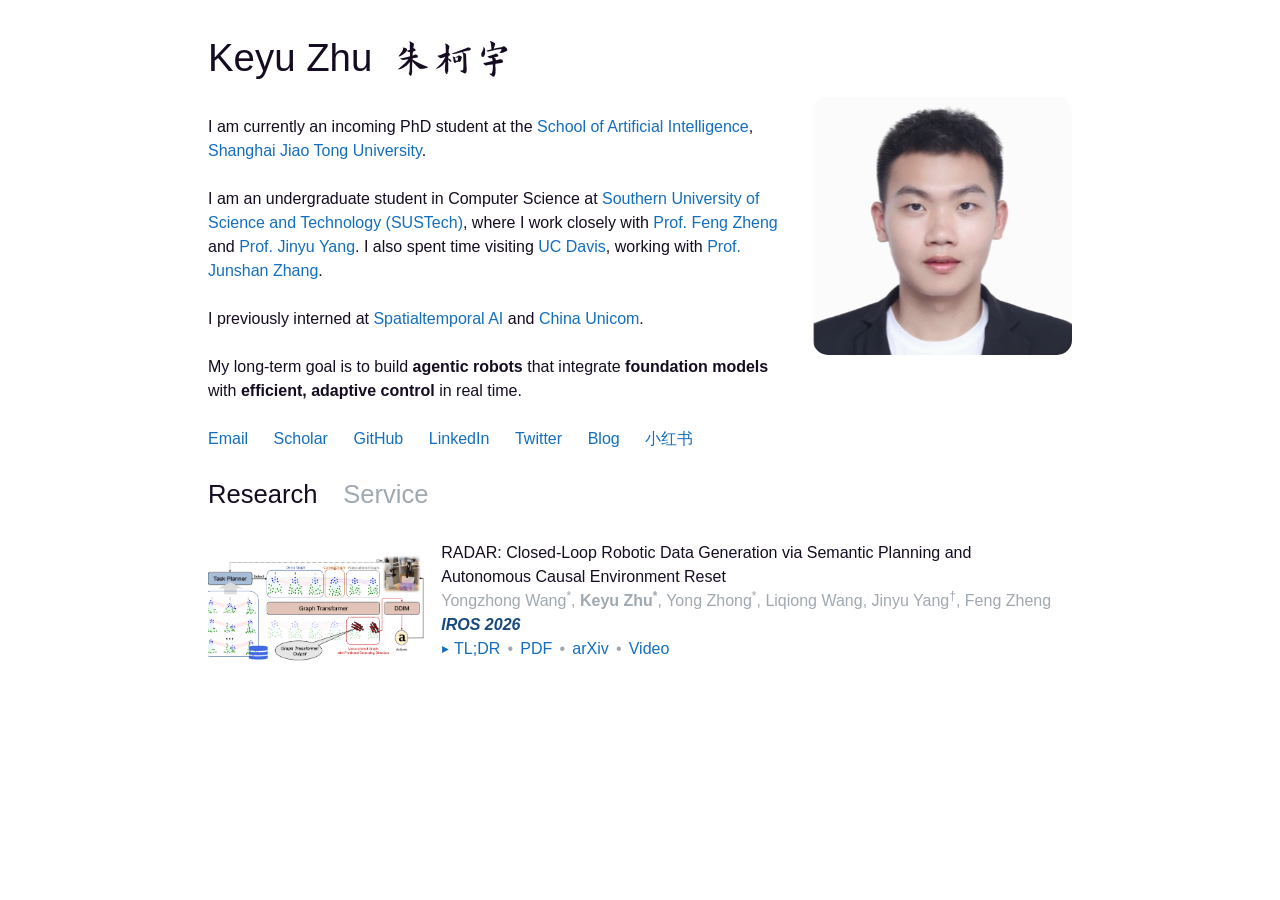
<file: index.html>
<!DOCTYPE html>
<html lang="en">
<head>
  <meta charset="UTF-8">
  <meta name="viewport" content="width=device-width, initial-scale=1">
  <title>Keyu Zhu | 朱柯宇</title>
  <link rel="icon" type="image/svg+xml" href="favicon.svg?v=2">
  <meta name="description" content="Keyu Zhu (朱柯宇), incoming PhD student at Shanghai Jiao Tong University and B.Eng. student in Computer Science at SUSTech.">
  <meta name="google-site-verification" content="KIYqb5cv6i7T6Eew-R6WvpS6TDI8xFtK9RqwvYF4V7I">
  <link rel="canonical" href="https://keyuzhu19.github.io/">
  <link rel="preload" href="assets/fonts/Slideqiuhong-name.woff2" as="font" type="font/woff2" crossorigin>
  <style>
    @font-face {
      font-family: "Slide Qiuhong";
      src: url("assets/fonts/Slideqiuhong-name.woff2") format("woff2");
      font-display: swap;
    }

    :root {
      color-scheme: light;
      --ink: #150c21;
      --muted: #a0a8b0;
      --link: #146ebe;
    }

    body {
      margin: 0;
      color: var(--ink);
      background: #fff;
      font: 1em / 1.5 Asap, Roboto, sans-serif;
    }

    a { color: var(--link); text-decoration: none; }
    a:hover { text-decoration: underline; }
    :focus-visible { outline: 2px solid var(--link); outline-offset: 4px; }

    .page { width: min(54em, calc(100% - 32px)); margin: 0 auto; padding-bottom: 6em; }
    .intro {
      display: grid;
      grid-template-columns: minmax(0, 1fr) 30%;
      align-items: center;
      gap: 2rem;
    }

    h1 { margin: 0; font-size: 2.4em; font-weight: 500; line-height: 3; }
    .chinese-name {
      display: inline-block;
      margin-left: .22em;
      font: 1.06em "Slide Qiuhong", "Noto Serif CJK SC", serif;
    }

    .bio p { margin: 0 0 1.5em; }
    .contact { display: flex; flex-wrap: wrap; gap: .45rem 1.6rem; }
    .portrait { display: block; width: 100%; height: auto; border-radius: 15px; filter: brightness(1.03) contrast(0.97) saturate(0.9); }

    .tabs { display: flex; flex-wrap: wrap; gap: .35rem 1.6rem; margin-top: .8em; }
    .tab {
      border: 0;
      padding: 0;
      color: var(--muted);
      background: transparent;
      font: 1.6em / 2.4 Arial, sans-serif;
      cursor: pointer;
    }
    .tab:hover, .tab[aria-selected="true"] { color: var(--ink); }
    [hidden] { display: none !important; }
    .panel { margin-top: 1em; scroll-margin-top: 16px; }
    .visually-hidden {
      position: absolute;
      width: 1px;
      height: 1px;
      overflow: hidden;
      clip-path: inset(50%);
      white-space: nowrap;
    }

    .paper { display: grid; grid-template-columns: 25% minmax(0, 72%); gap: 2%; align-items: start; }
    .paper-copy { min-width: 0; overflow-wrap: anywhere; }
    .paper-preview { display: block; margin-top: .4em; }
    .paper-preview video {
      display: block;
      width: 100%;
      aspect-ratio: 16 / 9;
      border-radius: 5px;
      object-fit: cover;
    }
    .paper h3 { margin: 0; font: inherit; }
    .paper h3 a { color: var(--ink); }
    .paper h3 a:hover { color: var(--link); }
    .paper p { margin: 0; }
    .authors, .link-divider { color: var(--muted); }
    .authors sup { font-size: .75em; line-height: 0; }
    .venue { color: #174a7e; font-style: italic; font-weight: 700; }
    .link-divider { margin: 0 .45rem; }
    .tldr-toggle {
      position: relative;
      display: inline-block;
      vertical-align: baseline;
      padding: 0 0 0 .8em;
      border: 0;
      background: none;
      color: var(--link);
      font: inherit;
      cursor: pointer;
      white-space: nowrap;
    }
    .tldr-toggle:hover { text-decoration: underline; }
    .tldr-caret {
      position: absolute;
      top: 50%;
      left: 0;
      width: .52em;
      height: .52em;
      background: currentColor;
      clip-path: polygon(10% 8%, 90% 50%, 10% 92%);
      transform: translateY(-50%);
    }
    .tldr-toggle[aria-expanded="true"] .tldr-caret { transform: translateY(-50%) rotate(90deg); }
    .paper .tldr { margin-top: .5em; }
    #service p { margin: 0; }

    @media (max-width: 640px) {
      html { -webkit-text-size-adjust: 100%; text-size-adjust: 100%; }
      /* Fit the desktop columns within the same side margins as the reference. */
      .page { width: 88%; font-size: clamp(.5rem, 2vw, .8125rem); }
      .intro { gap: 2em; }
      h1 { font-size: 1.92em; }
      .contact { gap: .3em 1.6em; }
      .tabs { gap: .35em 1.3em; }
      .tab { font-size: 1.3em; }
      .paper { font-size: .85em; }
      .link-divider { margin: 0 .45em; }
    }
  </style>
</head>
<body>
  <main class="page">
    <header class="intro">
      <div class="bio">
        <h1>Keyu Zhu <span class="chinese-name" lang="zh-Hans">朱柯宇</span></h1>
        <p>I am currently an incoming PhD student at the <a href="https://soai.sjtu.edu.cn/cn/article/xyjj">School of Artificial Intelligence</a>, <a href="https://en.sjtu.edu.cn/">Shanghai Jiao Tong University</a>.</p>
        <p>I am an undergraduate student in Computer Science at <a href="https://www.sustech.edu.cn/en/">Southern University of Science and Technology (SUSTech)</a>, where I work closely with <a href="https://faculty.sustech.edu.cn/fengzheng/?lang=en">Prof. Feng Zheng</a> and <a href="https://homepage.hit.edu.cn/yangjinyu">Prof. Jinyu Yang</a>. I also spent time visiting <a href="https://www.ucdavis.edu/">UC Davis</a>, working with <a href="https://faculty.engineering.ucdavis.edu/jzhang/">Prof. Junshan Zhang</a>.</p>
        <p>I previously interned at <a href="https://www.spatialtemporal.ai/home">Spatialtemporal AI</a> and <a href="https://www.chinaunicom.com/">China Unicom</a>.</p>
        <p>My long-term goal is to build <strong>agentic robots</strong> that integrate <strong>foundation models</strong> with <strong>efficient, adaptive control</strong> in real time.</p>
        <nav class="contact" aria-label="Contact and profiles">
          <a href="mailto:zhuky2023@mail.sustech.edu.cn">Email</a>
          <a href="https://scholar.google.com/citations?user=jNpZ_U0AAAAJ&amp;hl=en">Scholar</a>
          <a href="https://github.com/KeyuZHU19">GitHub</a>
          <a href="https://www.linkedin.com/in/keyu-zhu-7237433b2/">LinkedIn</a>
          <a href="https://x.com/KeyuZhu19">Twitter</a>
          <a href="blog/">Blog</a>
          <a href="https://www.xiaohongshu.com/user/profile/6753e2a1000000000800967c" lang="zh-Hans">小红书</a>
        </nav>
      </div>
      <img class="portrait" src="assets/images/photos/portrait.jpg" alt="Keyu Zhu">
    </header>

    <div class="tabs" role="tablist" aria-label="Homepage sections" hidden>
      <button class="tab" id="tab-research" type="button" role="tab" aria-controls="pub" aria-selected="true">Research</button>
      <button class="tab" id="tab-service" type="button" role="tab" aria-controls="service" aria-selected="false" tabindex="-1">Service</button>
    </div>

    <section class="panel" id="pub" aria-labelledby="publications-heading">
      <h2 class="visually-hidden" id="publications-heading">Selected Publications</h2>
      <article class="paper">
        <a class="paper-preview" href="https://arxiv.org/abs/2603.11811" aria-label="Open the RADAR paper">
          <video muted loop playsinline preload="none" poster="assets/images/covers/radar-iros-cover.png" aria-hidden="true">
            <source src="assets/videos/radar.mp4" type="video/mp4">
          </video>
        </a>
        <div class="paper-copy">
          <h3><a href="https://arxiv.org/abs/2603.11811">RADAR: Closed-Loop Robotic Data Generation via Semantic Planning and Autonomous Causal Environment Reset</a></h3>
          <p class="authors">Yongzhong Wang<sup>*</sup>, <strong>Keyu Zhu<sup>*</sup></strong>, Yong Zhong<sup>*</sup>, Liqiong Wang, Jinyu Yang<sup>†</sup>, Feng Zheng</p>
          <p class="venue">IROS 2026</p>
          <div class="paper-links">
            <span class="tldr-action" hidden><button class="tldr-toggle" type="button" aria-expanded="false" aria-controls="radar-tldr"><span class="tldr-caret" aria-hidden="true"></span>TL;DR</button><span class="link-divider" aria-hidden="true">•</span></span><a href="https://arxiv.org/pdf/2603.11811">PDF</a><span class="link-divider" aria-hidden="true">•</span><a href="https://arxiv.org/abs/2603.11811">arXiv</a><span class="link-divider" aria-hidden="true">•</span><a href="https://radar-iros.netlify.app/demo.mp4">Video</a>
          </div>
          <p class="tldr" id="radar-tldr">RADAR is a fully autonomous closed-loop robotic data generation pipeline that combines semantic planning, in-context imitation learning, automated success evaluation, and causal environment reset to scale real-world robot data collection with minimal human intervention.</p>
        </div>
      </article>
    </section>

    <section class="panel" id="service" aria-labelledby="service-heading">
      <h2 class="visually-hidden" id="service-heading">Reviewer Service</h2>
      <p>Reviewer for the IEEE International Conference on Robotics and Automation <strong>(ICRA)</strong>, 2027.</p>
      <p>Reviewer for the IEEE/RSJ International Conference on Intelligent Robots and Systems <strong>(IROS)</strong>, 2026.</p>
    </section>

  </main>

  <script>
    const tldrAction = document.querySelector('.tldr-action');
    const tldrToggle = tldrAction.querySelector('button');
    const tldr = document.getElementById(tldrToggle.getAttribute('aria-controls'));
    tldrToggle.addEventListener('click', () => {
      const expanded = tldrToggle.getAttribute('aria-expanded') === 'true';
      tldrToggle.setAttribute('aria-expanded', String(!expanded));
      tldr.hidden = expanded;
    });
    tldr.hidden = true;
    tldrAction.hidden = false;

    const tablist = document.querySelector('[role="tablist"]');
    const tabs = Array.from(tablist.querySelectorAll('[role="tab"]'));
    const panels = tabs.map(tab => document.getElementById(tab.getAttribute('aria-controls')));
    const preview = document.querySelector('.paper-preview video');
    const reduceMotion = window.matchMedia('(prefers-reduced-motion: reduce)');

    function updatePreview() {
      if (reduceMotion.matches || preview.closest('[hidden]')) {
        preview.pause();
      } else {
        preview.play().catch(() => {});
      }
    }

    function selectTab(index) {
      tabs.forEach((tab, i) => {
        const selected = i === index;
        tab.setAttribute('aria-selected', String(selected));
        tab.tabIndex = selected ? 0 : -1;
        panels[i].hidden = !selected;
      });

      updatePreview();
    }

    function selectFromHash() {
      const index = panels.findIndex(panel => '#' + panel.id === location.hash);
      selectTab(Math.max(0, index));
    }

    tabs.forEach((tab, index) => {
      panels[index].setAttribute('role', 'tabpanel');
      panels[index].setAttribute('aria-labelledby', tab.id);
      panels[index].tabIndex = 0;
      tab.addEventListener('click', () => selectTab(index));
    });

    tablist.addEventListener('keydown', event => {
      const index = tabs.indexOf(event.target);
      if (index === -1) return;
      let next;
      switch (event.key) {
        case 'ArrowLeft': next = (index - 1 + tabs.length) % tabs.length; break;
        case 'ArrowRight': next = (index + 1) % tabs.length; break;
        case 'Home': next = 0; break;
        case 'End': next = tabs.length - 1; break;
        default: return;
      }
      event.preventDefault();
      selectTab(next);
      tabs[next].focus();
    });

    window.addEventListener('hashchange', () => {
      selectFromHash();
      const panel = panels.find(panel => '#' + panel.id === location.hash);
      if (panel) panel.focus();
    });

    reduceMotion.addEventListener('change', updatePreview);
    selectFromHash();
    tablist.hidden = false;
  </script>
</body>
</html>
</file>
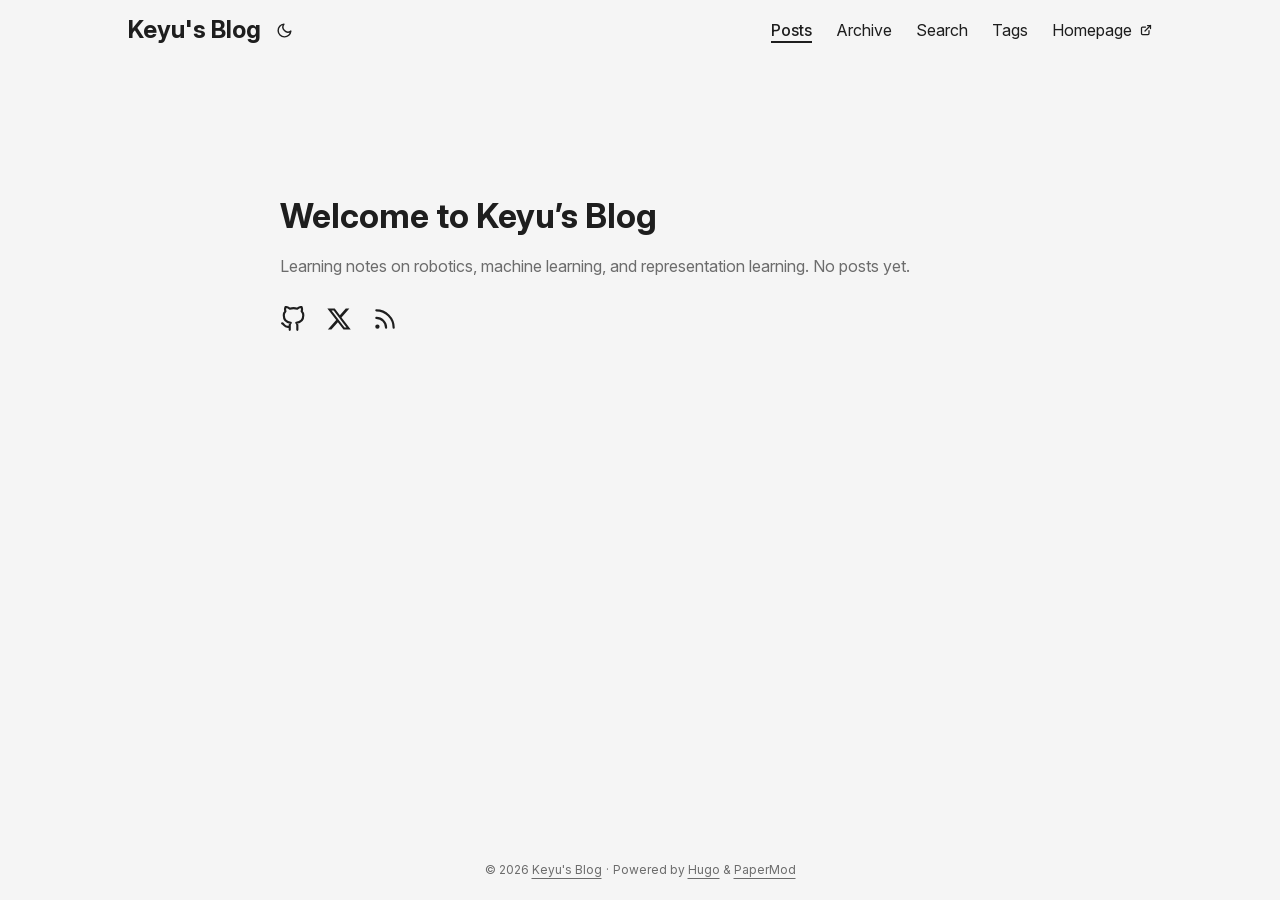
<file: blog/index.html>
<!doctype html><html lang=en dir=auto data-theme=light><head><meta charset=utf-8><meta http-equiv=X-UA-Compatible content="IE=edge"><meta name=viewport content="width=device-width,initial-scale=1,shrink-to-fit=no"><meta name=robots content="index, follow"><title>Keyu's Blog</title><meta name=description content="Learning notes by Keyu Zhu."><meta name=author content="Keyu Zhu"><link rel=canonical href=https://keyuzhu19.github.io/blog/><link crossorigin=anonymous href=/blog/assets/css/stylesheet.2ab759c4bc3dee145a88ee1e7ffdcf3d01024760ebacb793977cf0510c70693e.css integrity="sha256-KrdZxLw97hRaiO4ef/3PPQECR2DrrLeTl3zwUQxwaT4=" rel="preload stylesheet" as=style><link rel=icon href="https://keyuzhu19.github.io/favicon.svg?v=2"><link rel=icon type=image/png sizes=16x16 href=https://keyuzhu19.github.io/blog/favicon-16x16.png><link rel=icon type=image/png sizes=32x32 href=https://keyuzhu19.github.io/blog/favicon-32x32.png><link rel=apple-touch-icon href=https://keyuzhu19.github.io/blog/apple-touch-icon.png><link rel=mask-icon href=https://keyuzhu19.github.io/blog/safari-pinned-tab.svg><meta name=theme-color content="#2e2e33"><meta name=msapplication-TileColor content="#2e2e33"><link rel=alternate type=application/rss+xml href=https://keyuzhu19.github.io/blog/index.xml title=rss><link rel=alternate type=application/json href=https://keyuzhu19.github.io/blog/index.json title=json><link rel=alternate hreflang=en href=https://keyuzhu19.github.io/blog/><noscript><style>#theme-toggle,.top-link{display:none}</style></noscript><script>localStorage.getItem("pref-theme")==="dark"&&(document.querySelector("html").dataset.theme="dark")</script><meta property="og:url" content="https://keyuzhu19.github.io/blog/"><meta property="og:site_name" content="Keyu's Blog"><meta property="og:title" content="Keyu's Blog"><meta property="og:description" content="Learning notes by Keyu Zhu."><meta property="og:locale" content="en_US"><meta property="og:type" content="website"><meta name=twitter:card content="summary"><meta name=twitter:title content="Keyu's Blog"><meta name=twitter:description content="Learning notes by Keyu Zhu."><script type=application/ld+json>{"@context":"https://schema.org","@type":"Organization","name":"Keyu's Blog","url":"https://keyuzhu19.github.io/blog/","description":"Learning notes by Keyu Zhu.","logo":"https://keyuzhu19.github.io/favicon.svg?v=2","sameAs":["https://github.com/KeyuZHU19","https://x.com/KeyuZhu19","https://keyuzhu19.github.io/blog/index.xml"]}</script><meta name=generator content="Hugo 0.168.0"></head><body class=list id=top><header class=header><nav class=header-nav><div class=logo><a href=https://keyuzhu19.github.io/blog/ accesskey=h title="Keyu's Blog (Alt + H)">Keyu's Blog</a><div class=logo-switches><button id=theme-toggle class=theme-toggle accesskey=t title="(Alt + T)" aria-label="Toggle theme">
<svg class="moon" width="17" height="17" viewBox="0 0 24 24" fill="none" stroke="currentColor" stroke-width="2" stroke-linecap="round" stroke-linejoin="round"><path d="M21 12.79A9 9 0 1111.21 3 7 7 0 0021 12.79z"/></svg>
<svg class="sun" width="17" height="17" viewBox="0 0 24 24" fill="none" stroke="currentColor" stroke-width="2" stroke-linecap="round" stroke-linejoin="round"><circle cx="12" cy="12" r="5"/><line x1="12" y1="1" x2="12" y2="3"/><line x1="12" y1="21" x2="12" y2="23"/><line x1="4.22" y1="4.22" x2="5.64" y2="5.64"/><line x1="18.36" y1="18.36" x2="19.78" y2="19.78"/><line x1="1" y1="12" x2="3" y2="12"/><line x1="21" y1="12" x2="23" y2="12"/><line x1="4.22" y1="19.78" x2="5.64" y2="18.36"/><line x1="18.36" y1="5.64" x2="19.78" y2="4.22"/></svg></button></div></div><ul id=menu class=menu><li><a href=https://keyuzhu19.github.io/blog/ title=Posts><span class=active>Posts</span></a></li><li><a href=https://keyuzhu19.github.io/blog/archives/ title=Archive><span>Archive</span></a></li><li><a href=https://keyuzhu19.github.io/blog/search/ title="Search (Alt + /)" accesskey=/><span>Search</span></a></li><li><a href=https://keyuzhu19.github.io/blog/tags/ title=Tags><span>Tags</span></a></li><li><a href=https://keyuzhu19.github.io/ title=Homepage><span>Homepage</span>&nbsp;
<svg fill="none" shape-rendering="geometricPrecision" stroke="currentColor" stroke-linecap="round" stroke-linejoin="round" stroke-width="2.5" viewBox="0 0 24 24" height="12" width="12"><path d="M18 13v6a2 2 0 01-2 2H5a2 2 0 01-2-2V8a2 2 0 012-2h6"/><path d="M15 3h6v6"/><path d="M10 14 21 3"/></svg></a></li></ul></nav></header><main class=main><article class="first-entry home-info"><header class=entry-header><h1>Welcome to Keyu&rsquo;s Blog</h1></header><div class="entry-content md-content"><p>Learning notes on robotics, machine learning, and representation learning. No posts yet.</p></div><footer class=entry-footer><div class=social-icons><a href=https://github.com/KeyuZHU19 target=_blank rel="noopener noreferrer me" title=Github><svg viewBox="0 0 24 24" fill="none" stroke="currentColor" stroke-width="2" stroke-linecap="round" stroke-linejoin="round"><path d="M9 19c-5 1.5-5-2.5-7-3m14 6v-3.87a3.37 3.37.0 00-.94-2.61c3.14-.35 6.44-1.54 6.44-7A5.44 5.44.0 0020 4.77 5.07 5.07.0 0019.91 1S18.73.65 16 2.48a13.38 13.38.0 00-7 0C6.27.65 5.09 1 5.09 1A5.07 5.07.0 005 4.77 5.44 5.44.0 003.5 8.55c0 5.42 3.3 6.61 6.44 7A3.37 3.37.0 009 18.13V22"/></svg>
</a><a href=https://x.com/KeyuZhu19 target=_blank rel="noopener noreferrer me" title=X><svg viewBox="0 0 24 24" fill="currentColor"><path d="M18.244 2.25h3.308l-7.227 8.26 8.502 11.24H16.17l-5.214-6.817L4.99 21.75H1.68l7.73-8.835L1.254 2.25H8.08l4.713 6.231zm-1.161 17.52h1.833L7.084 4.126H5.117z"/></svg>
</a><a href=https://keyuzhu19.github.io/blog/index.xml target=_blank rel="noopener noreferrer me" title=Rss><svg viewBox="0 0 24 24" fill="none" stroke="currentColor" stroke-width="2" stroke-linecap="round" stroke-linejoin="round"><path d="M4 11a9 9 0 019 9"/><path d="M4 4a16 16 0 0116 16"/><circle cx="5" cy="19" r="1"/></svg></a></div></footer></article></main><footer class=footer><span>&copy; 2026 <a href=https://keyuzhu19.github.io/blog/>Keyu's Blog</a></span> ·
<span>Powered by
<a href="https://gohugo.io/?utm_source=papermod" rel=noopener target=_blank>Hugo</a> &
<a href=https://github.com/adityatelange/hugo-PaperMod/ rel=noopener target=_blank>PaperMod</a></span></footer><a href=#top id=top-link class="top-link hidden" aria-label="go to top" title="Go to Top (Alt + G)" accesskey=g><svg viewBox="0 0 24 24" fill="none" stroke="currentColor" stroke-width="2" stroke-linecap="round" stroke-linejoin="round" class="feather feather-chevrons-up"><polyline points="17 11 12 6 7 11"/><polyline points="17 18 12 13 7 18"/></svg>
</a><script>let menu=document.getElementById("menu");if(menu){const e=localStorage.getItem("menu-scroll-position");e&&(menu.scrollLeft=parseInt(e,10)),menu.onscroll=function(){localStorage.setItem("menu-scroll-position",menu.scrollLeft)}}document.querySelectorAll('a[href^="#"]').forEach(e=>{e.addEventListener("click",function(e){e.preventDefault();var t=this.getAttribute("href").substr(1);window.matchMedia("(prefers-reduced-motion: reduce)").matches?document.querySelector(`[id='${decodeURIComponent(t)}']`).scrollIntoView():document.querySelector(`[id='${decodeURIComponent(t)}']`).scrollIntoView({behavior:"smooth"}),t==="top"?history.replaceState(null,null," "):history.pushState(null,null,`#${t}`)})})</script><script>var toplink=document.getElementById("top-link");window.onscroll=function(){const e=window.innerHeight;document.body.scrollTop>e||document.documentElement.scrollTop>e?toplink.classList.remove("hidden"):toplink.classList.add("hidden")}</script><script>document.getElementById("theme-toggle").addEventListener("click",()=>{const e=document.querySelector("html");e.dataset.theme==="dark"?(e.dataset.theme="light",localStorage.setItem("pref-theme","light")):(e.dataset.theme="dark",localStorage.setItem("pref-theme","dark"))})</script></body></html>
</file>
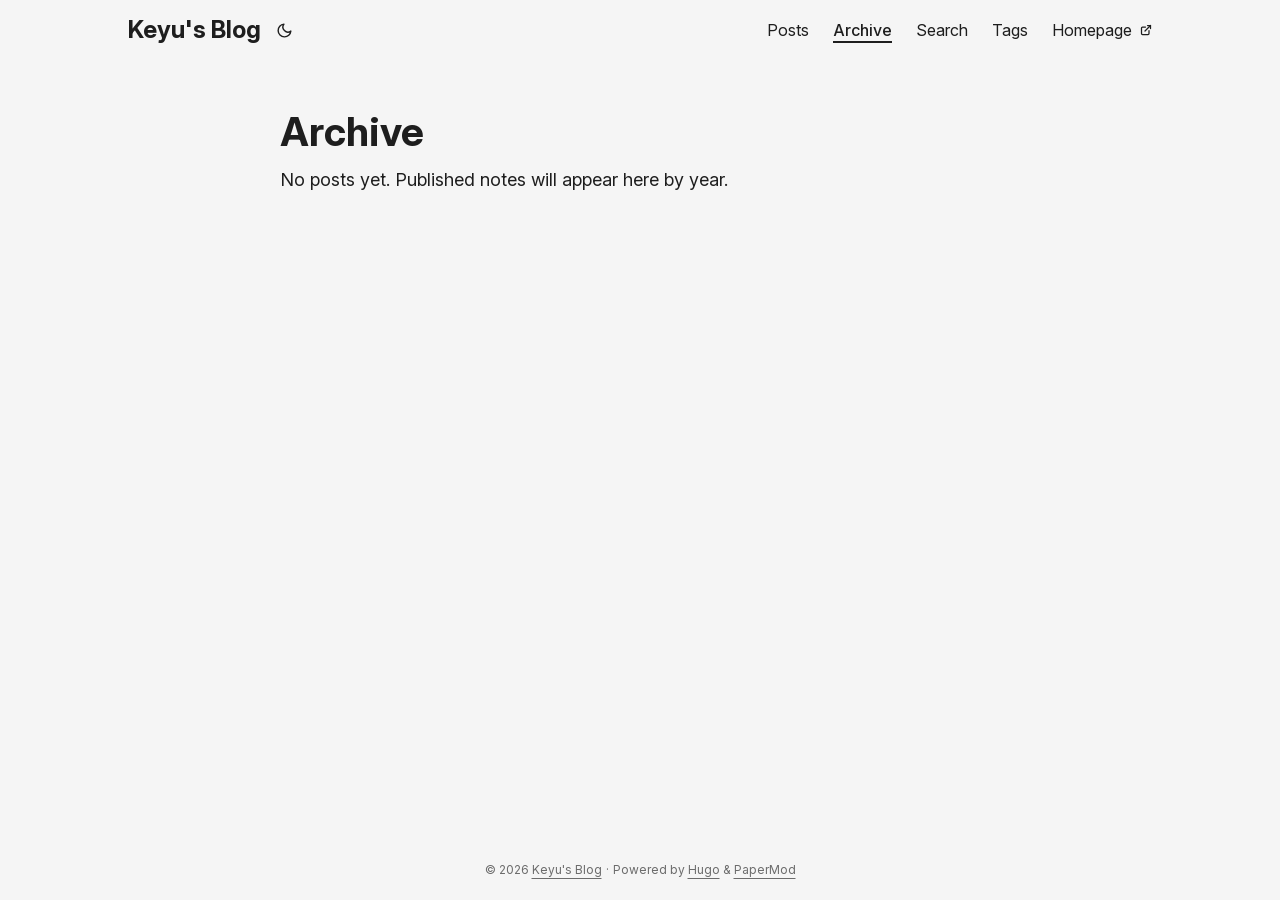
<file: blog/archives/index.html>
<!doctype html><html lang=en dir=auto data-theme=light><head><meta charset=utf-8><meta http-equiv=X-UA-Compatible content="IE=edge"><meta name=viewport content="width=device-width,initial-scale=1,shrink-to-fit=no"><meta name=robots content="index, follow"><title>Archive | Keyu's Blog</title><meta name=keywords content><meta name=description content="No posts yet. Published notes will appear here by year."><meta name=author content="Keyu Zhu"><link rel=canonical href=https://keyuzhu19.github.io/blog/archives/><link crossorigin=anonymous href=/blog/assets/css/stylesheet.2ab759c4bc3dee145a88ee1e7ffdcf3d01024760ebacb793977cf0510c70693e.css integrity="sha256-KrdZxLw97hRaiO4ef/3PPQECR2DrrLeTl3zwUQxwaT4=" rel="preload stylesheet" as=style><link rel=icon href="https://keyuzhu19.github.io/favicon.svg?v=2"><link rel=icon type=image/png sizes=16x16 href=https://keyuzhu19.github.io/blog/favicon-16x16.png><link rel=icon type=image/png sizes=32x32 href=https://keyuzhu19.github.io/blog/favicon-32x32.png><link rel=apple-touch-icon href=https://keyuzhu19.github.io/blog/apple-touch-icon.png><link rel=mask-icon href=https://keyuzhu19.github.io/blog/safari-pinned-tab.svg><meta name=theme-color content="#2e2e33"><meta name=msapplication-TileColor content="#2e2e33"><link rel=alternate hreflang=en href=https://keyuzhu19.github.io/blog/archives/><noscript><style>#theme-toggle,.top-link{display:none}</style></noscript><script>localStorage.getItem("pref-theme")==="dark"&&(document.querySelector("html").dataset.theme="dark")</script><meta property="og:url" content="https://keyuzhu19.github.io/blog/archives/"><meta property="og:site_name" content="Keyu's Blog"><meta property="og:title" content="Archive"><meta property="og:description" content="No posts yet. Published notes will appear here by year."><meta property="og:locale" content="en_US"><meta property="og:type" content="article"><meta name=twitter:card content="summary"><meta name=twitter:title content="Archive"><meta name=twitter:description content="No posts yet. Published notes will appear here by year."><script type=application/ld+json>{"@context":"https://schema.org","@type":"BreadcrumbList","itemListElement":[{"@type":"ListItem","position":1,"name":"Archive","item":"https://keyuzhu19.github.io/blog/archives/"}]}</script><script type=application/ld+json>{"@context":"https://schema.org","@type":"BlogPosting","headline":"Archive","name":"Archive","description":"No posts yet. Published notes will appear here by year.","keywords":[],"articleBody":"","wordCount":"0","inLanguage":"en","datePublished":"0001-01-01T00:00:00Z","dateModified":"0001-01-01T00:00:00Z","author":{"@type":"Person","name":"Keyu Zhu"},"mainEntityOfPage":{"@type":"WebPage","@id":"https://keyuzhu19.github.io/blog/archives/"},"publisher":{"@type":"Organization","name":"Keyu's Blog","logo":{"@type":"ImageObject","url":"https://keyuzhu19.github.io/favicon.svg?v=2"}}}</script></head><body class=list id=top><header class=header><nav class=header-nav><div class=logo><a href=https://keyuzhu19.github.io/blog/ accesskey=h title="Keyu's Blog (Alt + H)">Keyu's Blog</a><div class=logo-switches><button id=theme-toggle class=theme-toggle accesskey=t title="(Alt + T)" aria-label="Toggle theme">
<svg class="moon" width="17" height="17" viewBox="0 0 24 24" fill="none" stroke="currentColor" stroke-width="2" stroke-linecap="round" stroke-linejoin="round"><path d="M21 12.79A9 9 0 1111.21 3 7 7 0 0021 12.79z"/></svg>
<svg class="sun" width="17" height="17" viewBox="0 0 24 24" fill="none" stroke="currentColor" stroke-width="2" stroke-linecap="round" stroke-linejoin="round"><circle cx="12" cy="12" r="5"/><line x1="12" y1="1" x2="12" y2="3"/><line x1="12" y1="21" x2="12" y2="23"/><line x1="4.22" y1="4.22" x2="5.64" y2="5.64"/><line x1="18.36" y1="18.36" x2="19.78" y2="19.78"/><line x1="1" y1="12" x2="3" y2="12"/><line x1="21" y1="12" x2="23" y2="12"/><line x1="4.22" y1="19.78" x2="5.64" y2="18.36"/><line x1="18.36" y1="5.64" x2="19.78" y2="4.22"/></svg></button></div></div><ul id=menu class=menu><li><a href=https://keyuzhu19.github.io/blog/ title=Posts><span>Posts</span></a></li><li><a href=https://keyuzhu19.github.io/blog/archives/ title=Archive><span class=active>Archive</span></a></li><li><a href=https://keyuzhu19.github.io/blog/search/ title="Search (Alt + /)" accesskey=/><span>Search</span></a></li><li><a href=https://keyuzhu19.github.io/blog/tags/ title=Tags><span>Tags</span></a></li><li><a href=https://keyuzhu19.github.io/ title=Homepage><span>Homepage</span>&nbsp;
<svg fill="none" shape-rendering="geometricPrecision" stroke="currentColor" stroke-linecap="round" stroke-linejoin="round" stroke-width="2.5" viewBox="0 0 24 24" height="12" width="12"><path d="M18 13v6a2 2 0 01-2 2H5a2 2 0 01-2-2V8a2 2 0 012-2h6"/><path d="M15 3h6v6"/><path d="M10 14 21 3"/></svg></a></li></ul></nav></header><main class=main><header class=page-header><h1>Archive</h1><div class=post-description>No posts yet. Published notes will appear here by year.</div></header></main><footer class=footer><span>&copy; 2026 <a href=https://keyuzhu19.github.io/blog/>Keyu's Blog</a></span> ·
<span>Powered by
<a href="https://gohugo.io/?utm_source=papermod" rel=noopener target=_blank>Hugo</a> &
<a href=https://github.com/adityatelange/hugo-PaperMod/ rel=noopener target=_blank>PaperMod</a></span></footer><a href=#top id=top-link class="top-link hidden" aria-label="go to top" title="Go to Top (Alt + G)" accesskey=g><svg viewBox="0 0 24 24" fill="none" stroke="currentColor" stroke-width="2" stroke-linecap="round" stroke-linejoin="round" class="feather feather-chevrons-up"><polyline points="17 11 12 6 7 11"/><polyline points="17 18 12 13 7 18"/></svg>
</a><script>let menu=document.getElementById("menu");if(menu){const e=localStorage.getItem("menu-scroll-position");e&&(menu.scrollLeft=parseInt(e,10)),menu.onscroll=function(){localStorage.setItem("menu-scroll-position",menu.scrollLeft)}}document.querySelectorAll('a[href^="#"]').forEach(e=>{e.addEventListener("click",function(e){e.preventDefault();var t=this.getAttribute("href").substr(1);window.matchMedia("(prefers-reduced-motion: reduce)").matches?document.querySelector(`[id='${decodeURIComponent(t)}']`).scrollIntoView():document.querySelector(`[id='${decodeURIComponent(t)}']`).scrollIntoView({behavior:"smooth"}),t==="top"?history.replaceState(null,null," "):history.pushState(null,null,`#${t}`)})})</script><script>var toplink=document.getElementById("top-link");window.onscroll=function(){const e=window.innerHeight;document.body.scrollTop>e||document.documentElement.scrollTop>e?toplink.classList.remove("hidden"):toplink.classList.add("hidden")}</script><script>document.getElementById("theme-toggle").addEventListener("click",()=>{const e=document.querySelector("html");e.dataset.theme==="dark"?(e.dataset.theme="light",localStorage.setItem("pref-theme","light")):(e.dataset.theme="dark",localStorage.setItem("pref-theme","dark"))})</script></body></html>
</file>
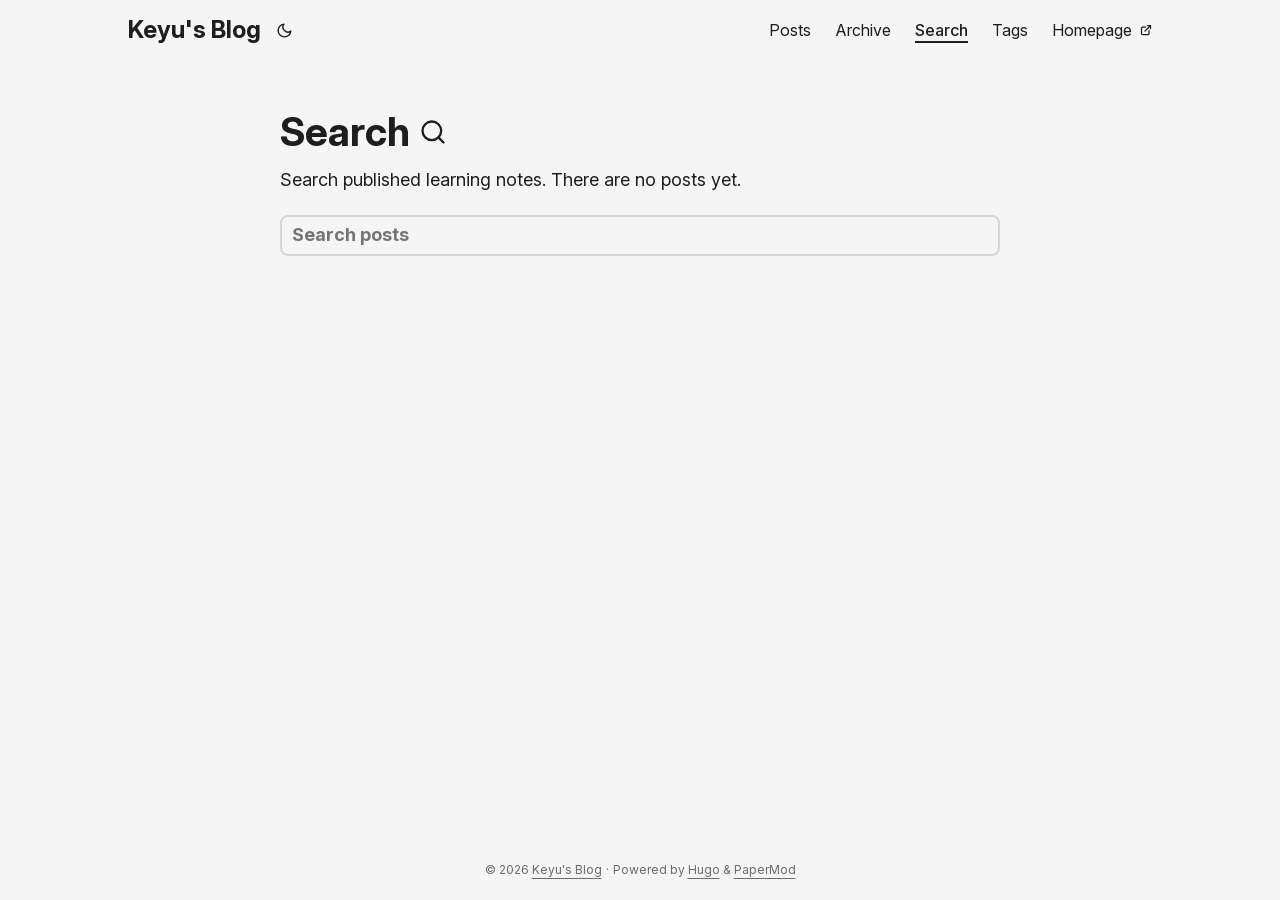
<file: blog/search/index.html>
<!doctype html><html lang=en dir=auto data-theme=light><head><meta charset=utf-8><meta http-equiv=X-UA-Compatible content="IE=edge"><meta name=viewport content="width=device-width,initial-scale=1,shrink-to-fit=no"><meta name=robots content="index, follow"><title>Search | Keyu's Blog</title><meta name=keywords content><meta name=description content="Search published learning notes. There are no posts yet."><meta name=author content="Keyu Zhu"><link rel=canonical href=https://keyuzhu19.github.io/blog/search/><link crossorigin=anonymous href=/blog/assets/css/stylesheet.2ab759c4bc3dee145a88ee1e7ffdcf3d01024760ebacb793977cf0510c70693e.css integrity="sha256-KrdZxLw97hRaiO4ef/3PPQECR2DrrLeTl3zwUQxwaT4=" rel="preload stylesheet" as=style><link crossorigin=anonymous rel=preload as=fetch href=../index.json><script defer crossorigin=anonymous src=/blog/assets/js/search.e229e8d51c221f102254c8cc8c10b254d8f4faf0a0141b78d4827f9d925d6541.js integrity="sha256-4ino1RwiHxAiVMjMjBCyVNj0+vCgFBt41IJ/nZJdZUE="></script><link rel=icon href="https://keyuzhu19.github.io/favicon.svg?v=2"><link rel=icon type=image/png sizes=16x16 href=https://keyuzhu19.github.io/blog/favicon-16x16.png><link rel=icon type=image/png sizes=32x32 href=https://keyuzhu19.github.io/blog/favicon-32x32.png><link rel=apple-touch-icon href=https://keyuzhu19.github.io/blog/apple-touch-icon.png><link rel=mask-icon href=https://keyuzhu19.github.io/blog/safari-pinned-tab.svg><meta name=theme-color content="#2e2e33"><meta name=msapplication-TileColor content="#2e2e33"><link rel=alternate hreflang=en href=https://keyuzhu19.github.io/blog/search/><noscript><style>#theme-toggle,.top-link{display:none}</style></noscript><script>localStorage.getItem("pref-theme")==="dark"&&(document.querySelector("html").dataset.theme="dark")</script><meta property="og:url" content="https://keyuzhu19.github.io/blog/search/"><meta property="og:site_name" content="Keyu's Blog"><meta property="og:title" content="Search"><meta property="og:description" content="Search published learning notes. There are no posts yet."><meta property="og:locale" content="en_US"><meta property="og:type" content="article"><meta name=twitter:card content="summary"><meta name=twitter:title content="Search"><meta name=twitter:description content="Search published learning notes. There are no posts yet."><script type=application/ld+json>{"@context":"https://schema.org","@type":"BreadcrumbList","itemListElement":[{"@type":"ListItem","position":1,"name":"Search","item":"https://keyuzhu19.github.io/blog/search/"}]}</script><script type=application/ld+json>{"@context":"https://schema.org","@type":"BlogPosting","headline":"Search","name":"Search","description":"Search published learning notes. There are no posts yet.","keywords":[],"articleBody":"","wordCount":"0","inLanguage":"en","datePublished":"0001-01-01T00:00:00Z","dateModified":"0001-01-01T00:00:00Z","author":{"@type":"Person","name":"Keyu Zhu"},"mainEntityOfPage":{"@type":"WebPage","@id":"https://keyuzhu19.github.io/blog/search/"},"publisher":{"@type":"Organization","name":"Keyu's Blog","logo":{"@type":"ImageObject","url":"https://keyuzhu19.github.io/favicon.svg?v=2"}}}</script></head><body class=list id=top><header class=header><nav class=header-nav><div class=logo><a href=https://keyuzhu19.github.io/blog/ accesskey=h title="Keyu's Blog (Alt + H)">Keyu's Blog</a><div class=logo-switches><button id=theme-toggle class=theme-toggle accesskey=t title="(Alt + T)" aria-label="Toggle theme">
<svg class="moon" width="17" height="17" viewBox="0 0 24 24" fill="none" stroke="currentColor" stroke-width="2" stroke-linecap="round" stroke-linejoin="round"><path d="M21 12.79A9 9 0 1111.21 3 7 7 0 0021 12.79z"/></svg>
<svg class="sun" width="17" height="17" viewBox="0 0 24 24" fill="none" stroke="currentColor" stroke-width="2" stroke-linecap="round" stroke-linejoin="round"><circle cx="12" cy="12" r="5"/><line x1="12" y1="1" x2="12" y2="3"/><line x1="12" y1="21" x2="12" y2="23"/><line x1="4.22" y1="4.22" x2="5.64" y2="5.64"/><line x1="18.36" y1="18.36" x2="19.78" y2="19.78"/><line x1="1" y1="12" x2="3" y2="12"/><line x1="21" y1="12" x2="23" y2="12"/><line x1="4.22" y1="19.78" x2="5.64" y2="18.36"/><line x1="18.36" y1="5.64" x2="19.78" y2="4.22"/></svg></button></div></div><ul id=menu class=menu><li><a href=https://keyuzhu19.github.io/blog/ title=Posts><span>Posts</span></a></li><li><a href=https://keyuzhu19.github.io/blog/archives/ title=Archive><span>Archive</span></a></li><li><a href=https://keyuzhu19.github.io/blog/search/ title="Search (Alt + /)" accesskey=/><span class=active>Search</span></a></li><li><a href=https://keyuzhu19.github.io/blog/tags/ title=Tags><span>Tags</span></a></li><li><a href=https://keyuzhu19.github.io/ title=Homepage><span>Homepage</span>&nbsp;
<svg fill="none" shape-rendering="geometricPrecision" stroke="currentColor" stroke-linecap="round" stroke-linejoin="round" stroke-width="2.5" viewBox="0 0 24 24" height="12" width="12"><path d="M18 13v6a2 2 0 01-2 2H5a2 2 0 01-2-2V8a2 2 0 012-2h6"/><path d="M15 3h6v6"/><path d="M10 14 21 3"/></svg></a></li></ul></nav></header><main class=main><header class=page-header><h1>Search <svg width="28" height="28" viewBox="0 0 24 24" fill="none" stroke="currentColor" stroke-width="2" stroke-linecap="round" stroke-linejoin="round"><circle cx="11" cy="11" r="8"/><line x1="21" y1="21" x2="16.65" y2="16.65"/></svg></h1><div class=post-description>Search published learning notes. There are no posts yet.</div><div class=post-meta></div></header><div id=searchbox class=searchbox><input id=searchInput disabled placeholder="Search posts" aria-label=search type=search autocomplete=off maxlength=64><ul id=searchResults class=searchResults aria-label="search results"></ul></div></main><footer class=footer><span>&copy; 2026 <a href=https://keyuzhu19.github.io/blog/>Keyu's Blog</a></span> ·
<span>Powered by
<a href="https://gohugo.io/?utm_source=papermod" rel=noopener target=_blank>Hugo</a> &
<a href=https://github.com/adityatelange/hugo-PaperMod/ rel=noopener target=_blank>PaperMod</a></span></footer><a href=#top id=top-link class="top-link hidden" aria-label="go to top" title="Go to Top (Alt + G)" accesskey=g><svg viewBox="0 0 24 24" fill="none" stroke="currentColor" stroke-width="2" stroke-linecap="round" stroke-linejoin="round" class="feather feather-chevrons-up"><polyline points="17 11 12 6 7 11"/><polyline points="17 18 12 13 7 18"/></svg>
</a><script>let menu=document.getElementById("menu");if(menu){const e=localStorage.getItem("menu-scroll-position");e&&(menu.scrollLeft=parseInt(e,10)),menu.onscroll=function(){localStorage.setItem("menu-scroll-position",menu.scrollLeft)}}document.querySelectorAll('a[href^="#"]').forEach(e=>{e.addEventListener("click",function(e){e.preventDefault();var t=this.getAttribute("href").substr(1);window.matchMedia("(prefers-reduced-motion: reduce)").matches?document.querySelector(`[id='${decodeURIComponent(t)}']`).scrollIntoView():document.querySelector(`[id='${decodeURIComponent(t)}']`).scrollIntoView({behavior:"smooth"}),t==="top"?history.replaceState(null,null," "):history.pushState(null,null,`#${t}`)})})</script><script>var toplink=document.getElementById("top-link");window.onscroll=function(){const e=window.innerHeight;document.body.scrollTop>e||document.documentElement.scrollTop>e?toplink.classList.remove("hidden"):toplink.classList.add("hidden")}</script><script>document.getElementById("theme-toggle").addEventListener("click",()=>{const e=document.querySelector("html");e.dataset.theme==="dark"?(e.dataset.theme="light",localStorage.setItem("pref-theme","light")):(e.dataset.theme="dark",localStorage.setItem("pref-theme","dark"))})</script></body></html>
</file>
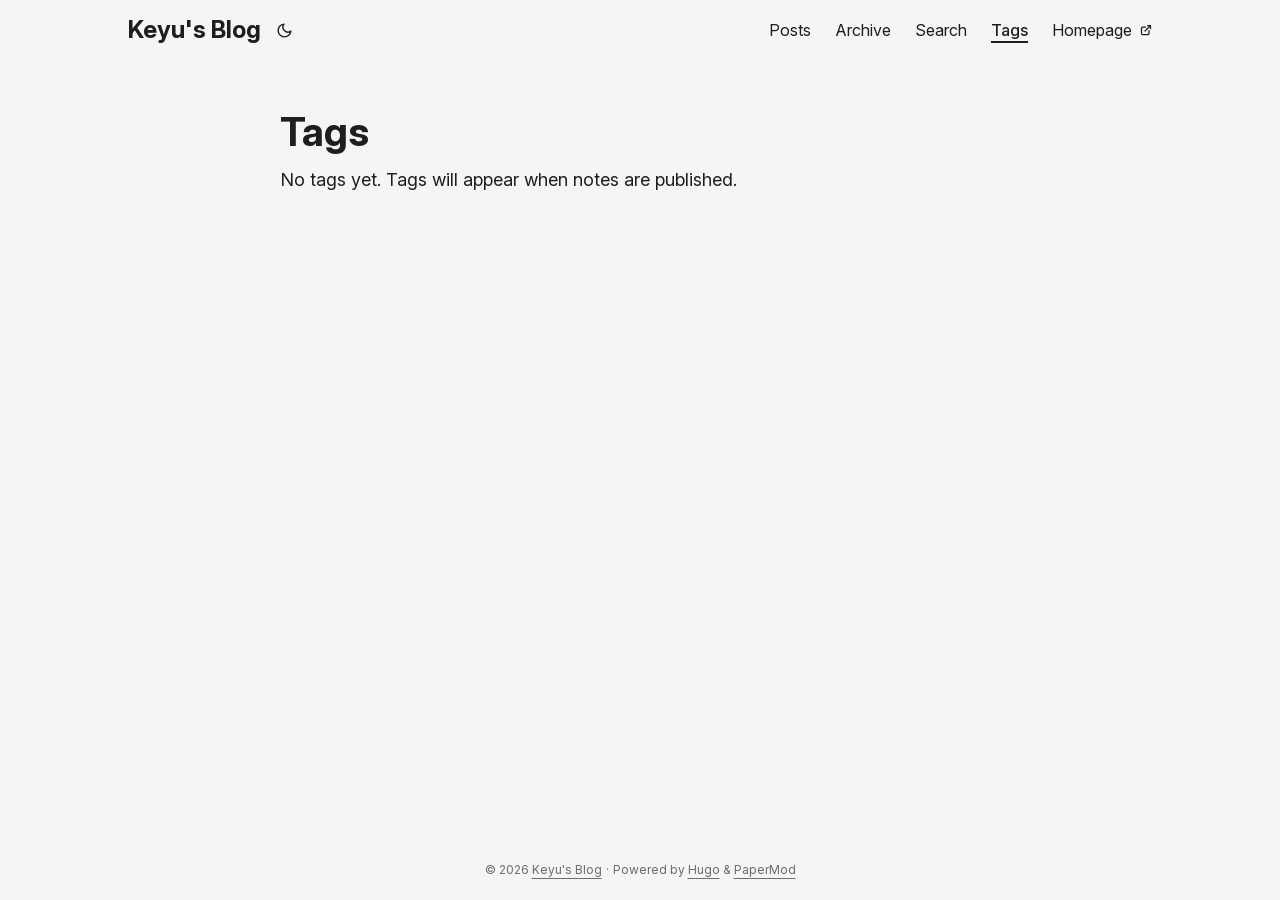
<file: blog/tags/index.html>
<!doctype html><html lang=en dir=auto data-theme=light><head><meta charset=utf-8><meta http-equiv=X-UA-Compatible content="IE=edge"><meta name=viewport content="width=device-width,initial-scale=1,shrink-to-fit=no"><meta name=robots content="index, follow"><title>Tags | Keyu's Blog</title><meta name=keywords content><meta name=description content="No tags yet. Tags will appear when notes are published."><meta name=author content="Keyu Zhu"><link rel=canonical href=https://keyuzhu19.github.io/blog/tags/><link crossorigin=anonymous href=/blog/assets/css/stylesheet.2ab759c4bc3dee145a88ee1e7ffdcf3d01024760ebacb793977cf0510c70693e.css integrity="sha256-KrdZxLw97hRaiO4ef/3PPQECR2DrrLeTl3zwUQxwaT4=" rel="preload stylesheet" as=style><link rel=icon href="https://keyuzhu19.github.io/favicon.svg?v=2"><link rel=icon type=image/png sizes=16x16 href=https://keyuzhu19.github.io/blog/favicon-16x16.png><link rel=icon type=image/png sizes=32x32 href=https://keyuzhu19.github.io/blog/favicon-32x32.png><link rel=apple-touch-icon href=https://keyuzhu19.github.io/blog/apple-touch-icon.png><link rel=mask-icon href=https://keyuzhu19.github.io/blog/safari-pinned-tab.svg><meta name=theme-color content="#2e2e33"><meta name=msapplication-TileColor content="#2e2e33"><link rel=alternate type=application/rss+xml href=https://keyuzhu19.github.io/blog/tags/index.xml title=rss><link rel=alternate hreflang=en href=https://keyuzhu19.github.io/blog/tags/><noscript><style>#theme-toggle,.top-link{display:none}</style></noscript><script>localStorage.getItem("pref-theme")==="dark"&&(document.querySelector("html").dataset.theme="dark")</script><meta property="og:url" content="https://keyuzhu19.github.io/blog/tags/"><meta property="og:site_name" content="Keyu's Blog"><meta property="og:title" content="Tags"><meta property="og:description" content="No tags yet. Tags will appear when notes are published."><meta property="og:locale" content="en_US"><meta property="og:type" content="website"><meta name=twitter:card content="summary"><meta name=twitter:title content="Tags"><meta name=twitter:description content="No tags yet. Tags will appear when notes are published."></head><body class=list id=top><header class=header><nav class=header-nav><div class=logo><a href=https://keyuzhu19.github.io/blog/ accesskey=h title="Keyu's Blog (Alt + H)">Keyu's Blog</a><div class=logo-switches><button id=theme-toggle class=theme-toggle accesskey=t title="(Alt + T)" aria-label="Toggle theme">
<svg class="moon" width="17" height="17" viewBox="0 0 24 24" fill="none" stroke="currentColor" stroke-width="2" stroke-linecap="round" stroke-linejoin="round"><path d="M21 12.79A9 9 0 1111.21 3 7 7 0 0021 12.79z"/></svg>
<svg class="sun" width="17" height="17" viewBox="0 0 24 24" fill="none" stroke="currentColor" stroke-width="2" stroke-linecap="round" stroke-linejoin="round"><circle cx="12" cy="12" r="5"/><line x1="12" y1="1" x2="12" y2="3"/><line x1="12" y1="21" x2="12" y2="23"/><line x1="4.22" y1="4.22" x2="5.64" y2="5.64"/><line x1="18.36" y1="18.36" x2="19.78" y2="19.78"/><line x1="1" y1="12" x2="3" y2="12"/><line x1="21" y1="12" x2="23" y2="12"/><line x1="4.22" y1="19.78" x2="5.64" y2="18.36"/><line x1="18.36" y1="5.64" x2="19.78" y2="4.22"/></svg></button></div></div><ul id=menu class=menu><li><a href=https://keyuzhu19.github.io/blog/ title=Posts><span>Posts</span></a></li><li><a href=https://keyuzhu19.github.io/blog/archives/ title=Archive><span>Archive</span></a></li><li><a href=https://keyuzhu19.github.io/blog/search/ title="Search (Alt + /)" accesskey=/><span>Search</span></a></li><li><a href=https://keyuzhu19.github.io/blog/tags/ title=Tags><span class=active>Tags</span></a></li><li><a href=https://keyuzhu19.github.io/ title=Homepage><span>Homepage</span>&nbsp;
<svg fill="none" shape-rendering="geometricPrecision" stroke="currentColor" stroke-linecap="round" stroke-linejoin="round" stroke-width="2.5" viewBox="0 0 24 24" height="12" width="12"><path d="M18 13v6a2 2 0 01-2 2H5a2 2 0 01-2-2V8a2 2 0 012-2h6"/><path d="M15 3h6v6"/><path d="M10 14 21 3"/></svg></a></li></ul></nav></header><main class=main><header class=page-header><h1>Tags</h1><div class=post-description>No tags yet. Tags will appear when notes are published.</div></header><ul class=terms-tags></ul></main><footer class=footer><span>&copy; 2026 <a href=https://keyuzhu19.github.io/blog/>Keyu's Blog</a></span> ·
<span>Powered by
<a href="https://gohugo.io/?utm_source=papermod" rel=noopener target=_blank>Hugo</a> &
<a href=https://github.com/adityatelange/hugo-PaperMod/ rel=noopener target=_blank>PaperMod</a></span></footer><a href=#top id=top-link class="top-link hidden" aria-label="go to top" title="Go to Top (Alt + G)" accesskey=g><svg viewBox="0 0 24 24" fill="none" stroke="currentColor" stroke-width="2" stroke-linecap="round" stroke-linejoin="round" class="feather feather-chevrons-up"><polyline points="17 11 12 6 7 11"/><polyline points="17 18 12 13 7 18"/></svg>
</a><script>let menu=document.getElementById("menu");if(menu){const e=localStorage.getItem("menu-scroll-position");e&&(menu.scrollLeft=parseInt(e,10)),menu.onscroll=function(){localStorage.setItem("menu-scroll-position",menu.scrollLeft)}}document.querySelectorAll('a[href^="#"]').forEach(e=>{e.addEventListener("click",function(e){e.preventDefault();var t=this.getAttribute("href").substr(1);window.matchMedia("(prefers-reduced-motion: reduce)").matches?document.querySelector(`[id='${decodeURIComponent(t)}']`).scrollIntoView():document.querySelector(`[id='${decodeURIComponent(t)}']`).scrollIntoView({behavior:"smooth"}),t==="top"?history.replaceState(null,null," "):history.pushState(null,null,`#${t}`)})})</script><script>var toplink=document.getElementById("top-link");window.onscroll=function(){const e=window.innerHeight;document.body.scrollTop>e||document.documentElement.scrollTop>e?toplink.classList.remove("hidden"):toplink.classList.add("hidden")}</script><script>document.getElementById("theme-toggle").addEventListener("click",()=>{const e=document.querySelector("html");e.dataset.theme==="dark"?(e.dataset.theme="light",localStorage.setItem("pref-theme","light")):(e.dataset.theme="dark",localStorage.setItem("pref-theme","dark"))})</script></body></html>
</file>
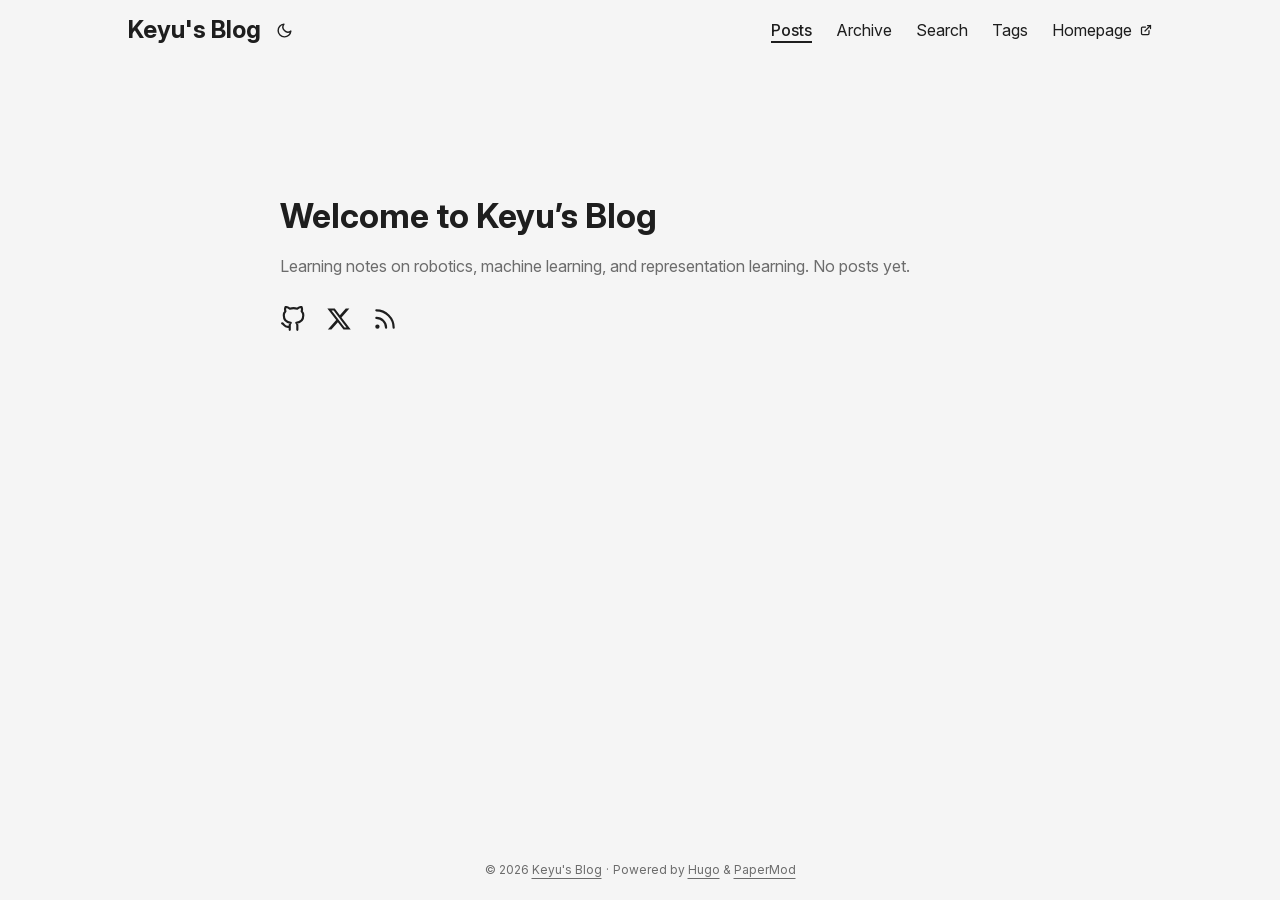
<file: blog/page/1/index.html>
<!doctype html><html lang=en-US><head><title>https://keyuzhu19.github.io/blog/</title><link rel=canonical href=https://keyuzhu19.github.io/blog/><meta charset=utf-8><meta http-equiv=refresh content="0; url=https://keyuzhu19.github.io/blog/"></head></html>
</file>
